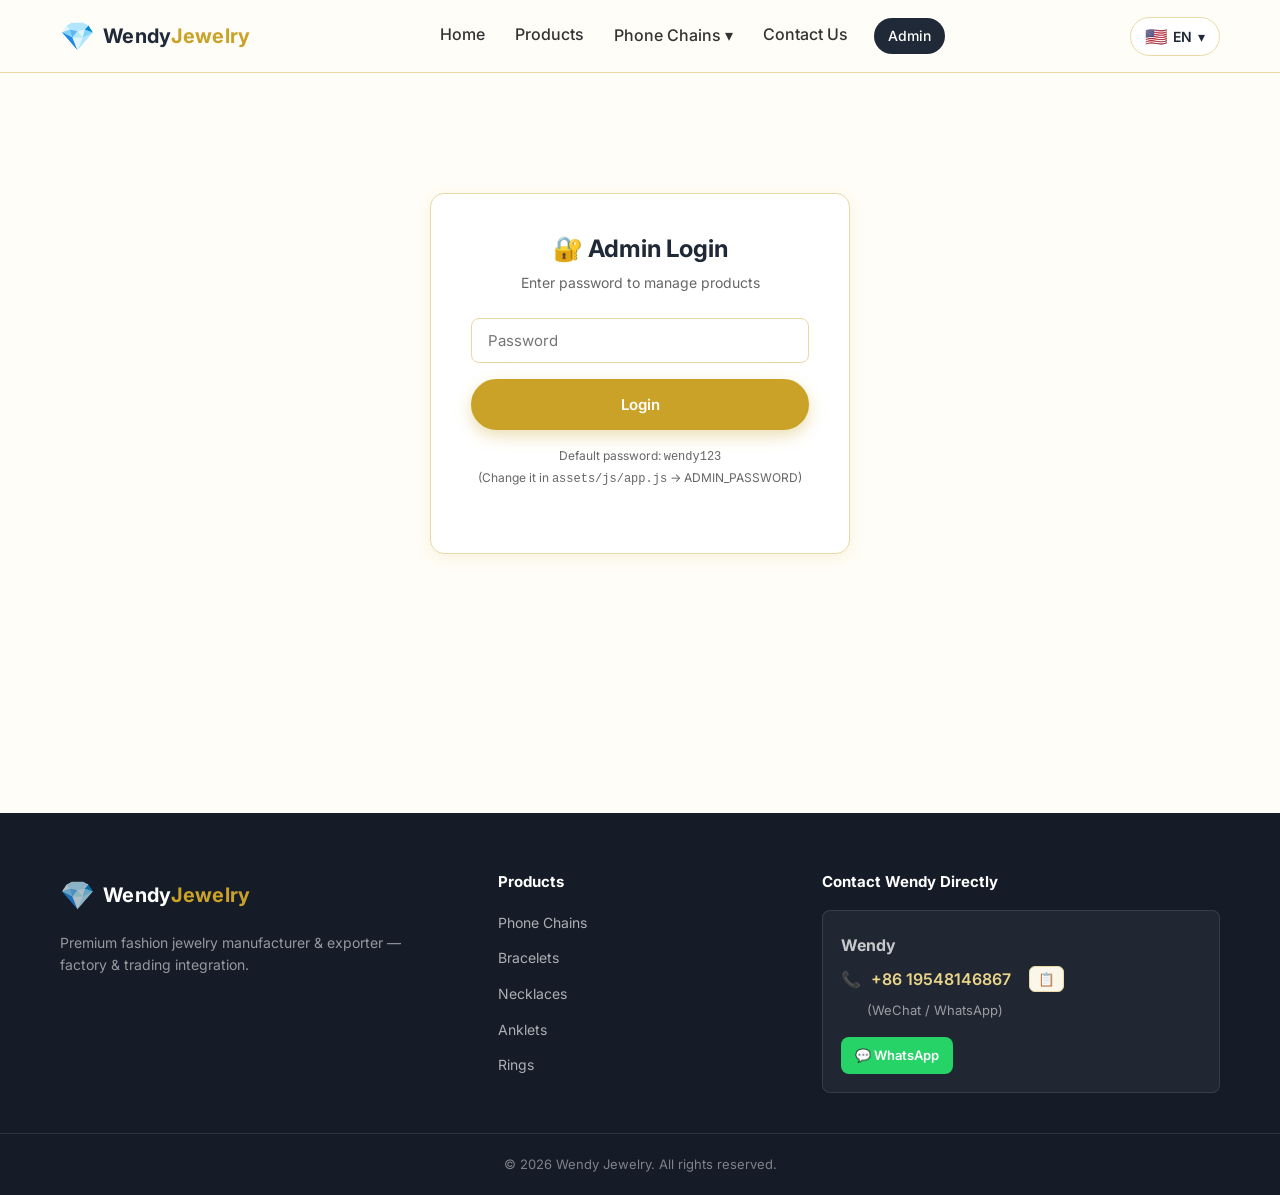
<file: pages/admin.html>
<!DOCTYPE html>
<html lang="en" dir="ltr">
<head>
<meta charset="UTF-8" />
<meta name="viewport" content="width=device-width, initial-scale=1.0" />
<title>Admin Panel — Wendy Jewelry</title>
<link rel="preconnect" href="https://fonts.googleapis.com" />
<link rel="preconnect" href="https://fonts.gstatic.com" crossorigin />
<link href="https://fonts.googleapis.com/css2?family=Inter:wght@400;500;600;700&display=swap" rel="stylesheet" />
<link rel="stylesheet" href="../assets/css/style.css" />
</head>
<body data-page="admin">

<div id="siteHeader"></div>

<section class="admin-wrap">
  <div class="container" id="adminRoot">
    <!-- Login form (shown when not authenticated) -->
    <div id="loginView" style="display:none;">
      <div class="admin-login">
        <h1>🔐 <span data-i18n="admin.loginTitle">Admin Login</span></h1>
        <p>Enter password to manage products</p>
        <div class="error-msg" id="loginError">${WJ.t('admin.wrongPwd')}</div>
        <form id="loginForm" autocomplete="off">
          <input type="password" id="pwdInput" data-i18n-placeholder="admin.password" placeholder="Password" required />
          <button type="submit" class="btn btn-primary" data-i18n="admin.loginBtn">Login</button>
        </form>
        <p style="margin-top:16px;font-size:12px;color:var(--text-soft);">
          Default password: <code>wendy123</code><br />
          (Change it in <code>assets/js/app.js</code> → ADMIN_PASSWORD)
        </p>
      </div>
    </div>

    <!-- Admin panel (shown after login) -->
    <div id="panelView" style="display:none;">
      <div class="admin-head">
        <h1>🔧 <span data-i18n="admin.title">Admin Panel</span> — Product Management</h1>
        <div>
          <button class="btn btn-outline" id="logoutBtn" data-i18n="admin.logout">Logout</button>
        </div>
      </div>

      <div class="admin-layout">
        <!-- LEFT: Product list -->
        <div class="admin-list-card">
          <h2>📦 <span data-i18n="admin.productList">Product List</span> <small id="productCount" style="color:var(--text-soft);font-weight:400;"></small></h2>
          <div style="overflow-x:auto;">
            <table class="product-list-table">
              <thead>
                <tr>
                  <th></th>
                  <th data-i18n="admin.productName">Product Name</th>
                  <th class="hide-mobile" data-i18n="products.material">Material</th>
                  <th class="hide-mobile" data-i18n="products.weight">Weight</th>
                  <th data-i18n="admin.status">Status</th>
                  <th data-i18n="admin.actions">Actions</th>
                </tr>
              </thead>
              <tbody id="productListBody"></tbody>
            </table>
          </div>
        </div>

        <!-- RIGHT: Add / Edit form -->
        <div class="admin-form-card">
          <h2 id="formTitle">➕ <span data-i18n="admin.addProduct">Add New Product</span></h2>
          <form id="productForm" autocomplete="off">
            <input type="hidden" id="f_id" />
            <div class="form-grid">
              <div class="form-field full">
                <label data-i18n="admin.productName">Product Name (EN) *</label>
                <input type="text" id="f_name" required />
              </div>
              <div class="form-field">
                <label data-i18n="admin.productNameAr">Product Name (AR)</label>
                <input type="text" id="f_nameAr" />
              </div>
              <div class="form-field">
                <label data-i18n="admin.productNameEs">Product Name (ES)</label>
                <input type="text" id="f_nameEs" />
              </div>

              <div class="form-field">
                <label data-i18n="admin.category">Category *</label>
                <select id="f_category" required>
                  <option value="phoneChain">Phone Chain (主营)</option>
                  <option value="bracelet">Bracelet</option>
                  <option value="necklace">Necklace</option>
                  <option value="anklet">Anklet</option>
                  <option value="ring">Ring</option>
                </select>
              </div>
              <div class="form-field">
                <label data-i18n="admin.price">Price (USD)</label>
                <input type="number" step="0.01" min="0" id="f_price" />
              </div>

              <div class="form-field">
                <label data-i18n="admin.weight">Weight (g) *</label>
                <input type="number" step="0.1" min="0" id="f_weight" required />
              </div>
              <div class="form-field">
                <label>&nbsp;</label>
                <label style="display:flex;align-items:center;gap:8px;font-weight:500;">
                  <input type="checkbox" id="f_active" checked />
                  <span data-i18n="admin.online">On Shelf (visible)</span>
                </label>
              </div>

              <div class="form-field full">
                <label data-i18n="admin.material">Material (EN) *</label>
                <input type="text" id="f_material" required />
              </div>
              <div class="form-field">
                <label data-i18n="admin.materialAr">Material (AR)</label>
                <input type="text" id="f_materialAr" />
              </div>
              <div class="form-field">
                <label data-i18n="admin.materialEs">Material (ES)</label>
                <input type="text" id="f_materialEs" />
              </div>

              <div class="form-field full">
                <label data-i18n="admin.mainImage">Main Image URL</label>
                <input type="text" id="f_image" placeholder="https://..." />
                <small style="color:var(--text-soft);">
                  Tip: upload to imgbb.com / your Shopify / AliExpress image CDN, then paste URL.
                </small>
              </div>

              <div class="form-field full">
                <label data-i18n="admin.description">Description (EN)</label>
                <textarea id="f_description"></textarea>
              </div>
              <div class="form-field">
                <label data-i18n="admin.descriptionAr">Description (AR)</label>
                <textarea id="f_descriptionAr"></textarea>
              </div>
              <div class="form-field">
                <label data-i18n="admin.descriptionEs">Description (ES)</label>
                <textarea id="f_descriptionEs"></textarea>
              </div>

              <div class="form-field full">
                <label data-i18n="admin.colors">Color Variants</label>
                <div class="colors-editor" id="colorsEditor"></div>
                <button type="button" class="add-color-btn" id="addColorBtn" data-i18n="admin.addColor">+ Add Color</button>
              </div>
            </div>

            <div class="form-actions">
              <button type="submit" class="btn btn-primary" data-i18n="admin.saveBtn">Save Product</button>
              <button type="button" class="btn btn-outline" id="resetBtn" data-i18n="admin.cancelBtn">Cancel / Reset</button>
            </div>
          </form>
        </div>
      </div>

      <div style="margin-top:24px;padding:18px;background:var(--bg-soft);border-radius:12px;border:1px solid var(--border);">
        <strong>💡 Tips:</strong>
        <ul style="margin:8px 0 0;padding-inline-start:20px;color:var(--text-soft);font-size:13px;">
          <li><b>上品</b> = create a new product, check "On Shelf" → appears on website automatically.</li>
          <li><b>下品</b> = click the <b>status tag</b> (Online/Offline) next to a product to toggle visibility. Or click "Edit" then uncheck "On Shelf".</li>
          <li>Edit a product by clicking the <b>Edit</b> button — form will fill automatically.</li>
          <li>All product data is stored locally in your browser's localStorage. To share between devices: use the same browser with sync, or contact a dev to connect a database.</li>
          <li>Data is preserved when you close &amp; re-open the site. Clearing browser data <b>will delete</b> products.</li>
        </ul>
      </div>
    </div>
  </div>
</section>

<div id="siteFooter"></div>

<script src="../assets/js/app.js"></script>
<script>
  window.__pageInit = function () {
    const WJ = window.WJ;
    const loginView = document.getElementById('loginView');
    const panelView = document.getElementById('panelView');
    let colorsState = []; // moved up to avoid TDZ reference in showPanel()

    /* ---------- Login / Logout ---------- */
    function showLogin() {
      loginView.style.display = 'block';
      panelView.style.display = 'none';
    }
    async function showPanel() {
      loginView.style.display = 'none';
      panelView.style.display = 'block';
      await renderProductList();
      renderColorsEditor([]);
    }

    document.getElementById('loginForm').addEventListener('submit', async (e) => {
      e.preventDefault();
      const pwd = document.getElementById('pwdInput').value;
      if (await WJ.adminLogin(pwd)) {
        sessionStorage.setItem('wj_admin', '1');
        await showPanel();
      } else {
        document.getElementById('loginError').classList.add('show');
      }
    });
    document.getElementById('logoutBtn').addEventListener('click', () => {
      WJ.adminLogout();
      showLogin();
      document.getElementById('pwdInput').value = '';
      document.getElementById('loginError').classList.remove('show');
    });

    if (WJ.adminLoggedIn()) showPanel(); else showLogin();

    /* ---------- Product List ---------- */
    async function renderProductList() {
      const list = await WJ.loadProducts();
      const tbody = document.getElementById('productListBody');
      document.getElementById('productCount').textContent = `(${list.length})`;
      if (!list.length) {
        tbody.innerHTML = `<tr><td colspan="6" class="empty-state">No products yet — create one on the right.</td></tr>`;
        return;
      }
      tbody.innerHTML = list.map(p => `
        <tr>
          <td><img src="${p.image}" class="plist-img" onerror="this.style.visibility='hidden'"/></td>
          <td>
            <div style="font-weight:600;">${p.name || '(unnamed)'}</div>
            <div style="font-size:12px;color:var(--text-soft);">${WJ.t('nav.'+p.category)}${p.price ? ' · $'+p.price : ''}</div>
          </td>
          <td class="hide-mobile" style="font-size:13px;">${(p.material||'').slice(0,30)}${(p.material||'').length>30?'…':''}</td>
          <td class="hide-mobile">${p.weight}g</td>
          <td>
            <span class="status-tag ${p.active ? 'online' : 'offline'}" data-toggle-id="${p.id}" style="cursor:pointer;" title="Click to toggle">
              ${p.active ? '✓ ' + WJ.t('admin.online') : '✕ ' + WJ.t('admin.offline')}
            </span>
          </td>
          <td>
            <button class="action-btn primary" data-edit-id="${p.id}" data-i18n="admin.edit">Edit</button>
            <button class="action-btn danger" data-delete-id="${p.id}" data-i18n="admin.deleteProduct">Delete</button>
          </td>
        </tr>
      `).join('');

      // Bind list actions
      tbody.querySelectorAll('[data-toggle-id]').forEach(el => {
        el.addEventListener('click', () => toggleActive(el.dataset.toggleId));
      });
      tbody.querySelectorAll('[data-edit-id]').forEach(el => {
        el.addEventListener('click', () => editProduct(el.dataset.editId));
      });
      tbody.querySelectorAll('[data-delete-id]').forEach(el => {
        el.addEventListener('click', () => deleteProduct(el.dataset.deleteId));
      });
    }

    async function toggleActive(id) {
      try {
        await WJ.adminApi({ action: 'toggle', id, password: WJ.getAdminPwd() });
        await renderProductList();
        WJ.toast(WJ.t('admin.saveSuccess'));
      } catch (e) {
        WJ.toast('Error: ' + e.message);
      }
    }

    async function deleteProduct(id) {
      if (!confirm(WJ.t('admin.confirmDelete'))) return;
      try {
        await WJ.adminApi({ action: 'delete', id, password: WJ.getAdminPwd() });
        await renderProductList();
        WJ.toast(WJ.t('admin.deleteSuccess'));
      } catch (e) {
        WJ.toast('Error: ' + e.message);
      }
    }

    /* ---------- Colors Editor ---------- */
    function renderColorsEditor(colors) {
      colorsState = colors ? colors.slice() : [];
      const ed = document.getElementById('colorsEditor');
      if (!colorsState.length) {
        ed.innerHTML = `<div style="font-size:13px;color:var(--text-soft);padding:10px;">No color variants yet. Click "Add Color" below.</div>`;
        return;
      }
      ed.innerHTML = colorsState.map((c, i) => `
        <div class="color-row" data-idx="${i}">
          <input type="text" placeholder="Color name (EN) e.g. Rose Gold" value="${c.name||''}" class="color-name-input" />
          <input type="text" placeholder="Image URL https://..." value="${c.image||''}" class="color-image-input" />
          <button type="button" class="action-btn danger" data-remove-color="${i}" data-i18n="admin.removeColor">✕</button>
        </div>
      `).join('');
      ed.querySelectorAll('.color-name-input').forEach((inp, i) => {
        inp.addEventListener('input', () => { colorsState[i].name = inp.value; });
      });
      ed.querySelectorAll('.color-image-input').forEach((inp, i) => {
        inp.addEventListener('input', () => { colorsState[i].image = inp.value; });
      });
      ed.querySelectorAll('[data-remove-color]').forEach(btn => {
        btn.addEventListener('click', () => {
          colorsState.splice(parseInt(btn.dataset.removeColor,10), 1);
          renderColorsEditor(colorsState);
        });
      });
    }

    document.getElementById('addColorBtn').addEventListener('click', () => {
      colorsState.push({ name: '', image: '' });
      renderColorsEditor(colorsState);
    });

    /* ---------- Form submit / edit / reset ---------- */
    function readForm() {
      const g = (id) => document.getElementById(id).value;
      const gi = (id) => {
        const v = document.getElementById(id).value;
        return v === '' ? null : parseFloat(v);
      };
      return {
        id: g('f_id') || null,
        name: g('f_name').trim(),
        nameAr: g('f_nameAr').trim(),
        nameEs: g('f_nameEs').trim(),
        category: g('f_category'),
        price: gi('f_price'),
        weight: parseFloat(g('f_weight')) || 0,
        material: g('f_material').trim(),
        materialAr: g('f_materialAr').trim(),
        materialEs: g('f_materialEs').trim(),
        description: g('f_description').trim(),
        descriptionAr: g('f_descriptionAr').trim(),
        descriptionEs: g('f_descriptionEs').trim(),
        image: g('f_image').trim(),
        active: document.getElementById('f_active').checked,
        colors: colorsState.filter(c => c.name || c.image).map(c => ({
          name: c.name.trim(), image: c.image.trim()
        }))
      };
    }

    function fillForm(p) {
      const s = (id, v) => { document.getElementById(id).value = v == null ? '' : v; };
      s('f_id', p.id || '');
      s('f_name', p.name || '');
      s('f_nameAr', p.nameAr || '');
      s('f_nameEs', p.nameEs || '');
      s('f_category', p.category || 'phoneChain');
      s('f_price', p.price == null ? '' : p.price);
      s('f_weight', p.weight || '');
      s('f_material', p.material || '');
      s('f_materialAr', p.materialAr || '');
      s('f_materialEs', p.materialEs || '');
      s('f_image', p.image || '');
      s('f_description', p.description || '');
      s('f_descriptionAr', p.descriptionAr || '');
      s('f_descriptionEs', p.descriptionEs || '');
      document.getElementById('f_active').checked = p.active !== false;
      renderColorsEditor(p.colors && Array.isArray(p.colors) ? p.colors.slice() : []);
      document.getElementById('formTitle').innerHTML =
        (p.id ? '✏️ ' + WJ.t('admin.editProduct') : '➕ ' + WJ.t('admin.addProduct'));
    }

    function resetForm() {
      fillForm({});
      document.getElementById('productForm').scrollIntoView({ behavior: 'smooth', block: 'start' });
    }

    async function editProduct(id) {
      const p = await WJ.getProductById(id);
      if (!p) return;
      fillForm(p);
      document.querySelector('.admin-form-card').scrollIntoView({ behavior: 'smooth', block: 'start' });
    }

    document.getElementById('resetBtn').addEventListener('click', resetForm);

    document.getElementById('productForm').addEventListener('submit', async (e) => {
      e.preventDefault();
      const data = readForm();
      if (!data.name || !data.material || !data.weight) {
        alert('Please fill in: Name EN, Material EN, Weight');
        return;
      }
      if (!data.image) {
        if (!confirm('Main image URL is empty — save anyway? (product will show a placeholder)')) return;
      }
      try {
        const pwd = WJ.getAdminPwd();
        if (data.id) {
          await WJ.adminApi({ action: 'update', product: data, password: pwd });
        } else {
          await WJ.adminApi({ action: 'add', product: data, password: pwd });
        }
        resetForm();
        await renderProductList();
        WJ.toast(WJ.t('admin.saveSuccess'));
      } catch (e) {
        WJ.toast('Error: ' + e.message);
      }
    });

    // Re-render on lang change
    window.__onLangChange = function () {
      WJ.applyTranslations();
      renderProductList();
    };
  };
</script>
</body>
</html>
</file>
<file: assets/css/style.css>
/* ===========================================================
   Wendy Jewelry — Global Stylesheet
   Responsive + RTL (Arabic) support
   =========================================================== */
:root {
  --primary: #c9a227;        /* gold */
  --primary-dark: #a5841f;
  --primary-light: #e9d48a;
  --accent: #1f2937;         /* dark */
  --text: #222;
  --text-soft: #666;
  --bg: #fffdf7;
  --bg-soft: #faf6ea;
  --border: #ead9a5;
  --shadow: 0 4px 16px rgba(201, 162, 39, 0.12);
  --shadow-lg: 0 12px 40px rgba(31, 41, 55, 0.12);
  --radius: 14px;
  --radius-sm: 8px;
  --whatsapp: #25D366;
  --container: 1200px;
  --transition: 0.25s ease;
  font-synthesis: none;
}

* { box-sizing: border-box; }
html, body { margin: 0; padding: 0; }
body {
  font-family: 'Inter', -apple-system, BlinkMacSystemFont, 'Segoe UI', Roboto,
    'Helvetica Neue', Arial, sans-serif;
  color: var(--text);
  background: var(--bg);
  line-height: 1.6;
  -webkit-font-smoothing: antialiased;
}
img { max-width: 100%; display: block; }
a { color: inherit; text-decoration: none; }
button { font-family: inherit; cursor: pointer; }
h1, h2, h3, h4 { margin: 0 0 0.5em; line-height: 1.25; color: var(--accent); }

.container {
  max-width: var(--container);
  margin: 0 auto;
  padding: 0 20px;
}

/* ---------- Header ---------- */
.site-header {
  position: sticky; top: 0; z-index: 50;
  background: rgba(255, 253, 247, 0.92);
  backdrop-filter: blur(8px);
  border-bottom: 1px solid var(--border);
}
.header-inner {
  display: flex; align-items: center; justify-content: space-between;
  height: 72px; gap: 20px;
}
.brand { display: flex; align-items: center; gap: 8px; font-weight: 700; }
.brand-logo { font-size: 28px; }
.brand-name { font-size: 20px; letter-spacing: 0.3px; color: var(--accent); }
.brand-accent { color: var(--primary); }

.main-nav {
  display: flex; align-items: center; gap: 22px; flex: 1; justify-content: center;
  flex-wrap: wrap;
}
.main-nav > a, .main-nav > .nav-dropdown > .dd-trigger {
  padding: 8px 4px;
  font-weight: 500;
  color: #333;
  border-bottom: 2px solid transparent;
  transition: color var(--transition), border-color var(--transition);
  cursor: pointer;
}
.main-nav > a:hover, .main-nav > .nav-dropdown > .dd-trigger:hover { color: var(--primary-dark); }
.main-nav > a.active { color: var(--primary-dark); border-color: var(--primary); }
.main-nav .admin-link {
  background: var(--accent);
  color: #fff !important;
  padding: 7px 14px !important;
  border-radius: 999px;
  border: none !important;
  font-size: 14px;
}
.main-nav .admin-link:hover { background: var(--primary-dark); }

.nav-dropdown { position: relative; }
.dd-menu {
  display: none; position: absolute; top: 100%; right: 0;
  min-width: 200px; background: #fff;
  border: 1px solid var(--border); border-radius: var(--radius-sm);
  box-shadow: var(--shadow-lg); padding: 8px; z-index: 30;
}
html[dir="ltr"] .dd-menu { left: 0; right: auto; }
.dd-menu a {
  display: block; padding: 10px 12px; border-radius: 6px; font-weight: 500;
}
.dd-menu a:hover { background: var(--bg-soft); color: var(--primary-dark); }
.nav-dropdown:hover .dd-menu { display: block; }

.header-actions { display: flex; align-items: center; gap: 10px; }

/* Language switcher */
.lang-switcher { position: relative; }
.lang-btn {
  display: flex; align-items: center; gap: 6px;
  background: #fff; border: 1px solid var(--border);
  border-radius: 999px; padding: 8px 14px;
  font-size: 14px; font-weight: 600; color: var(--accent);
  transition: all var(--transition);
}
.lang-btn:hover { border-color: var(--primary); background: var(--bg-soft); }
.lang-flag { font-size: 18px; }
.lang-menu {
  display: none; position: absolute; top: 110%; right: 0;
  background: #fff; border: 1px solid var(--border); border-radius: var(--radius-sm);
  box-shadow: var(--shadow-lg); overflow: hidden; z-index: 40; min-width: 180px;
}
.lang-menu.show { display: block; }
.lang-menu button {
  width: 100%; display: flex; align-items: center; gap: 10px;
  padding: 12px 16px; background: #fff; border: none;
  text-align: left; font-size: 14px;
}
html[dir="rtl"] .lang-menu button { text-align: right; }
.lang-menu button:hover { background: var(--bg-soft); }
.lang-menu button.active { background: var(--primary-light); color: var(--primary-dark); font-weight: 600; }

.nav-toggle {
  display: none; background: none; border: none; font-size: 24px; color: var(--accent);
  padding: 4px 10px;
}

/* ---------- Buttons ---------- */
.btn {
  display: inline-flex; align-items: center; justify-content: center; gap: 8px;
  padding: 14px 28px; border-radius: 999px;
  font-weight: 600; font-size: 15px;
  border: 2px solid transparent;
  transition: all var(--transition);
  white-space: nowrap;
}
.btn-primary {
  background: var(--primary); color: #fff; border-color: var(--primary);
  box-shadow: 0 6px 16px rgba(201, 162, 39, 0.35);
}
.btn-primary:hover { background: var(--primary-dark); border-color: var(--primary-dark); transform: translateY(-1px); }
.btn-outline {
  background: transparent; color: var(--accent); border-color: var(--border);
  padding: 10px 18px; border-radius: 10px; font-size: 14px;
}
.btn-outline:hover { border-color: var(--primary); color: var(--primary-dark); background: var(--bg-soft); }
.btn-dark {
  background: var(--accent); color: #fff;
}
.btn-dark:hover { background: #111; transform: translateY(-1px); }
.btn-small {
  display: inline-flex; align-items: center; gap: 6px;
  padding: 8px 14px; border-radius: 8px; font-size: 13px; font-weight: 600;
  transition: all var(--transition);
}
.btn-small.wa { background: var(--whatsapp); color: #fff; }
.btn-small.wa:hover { background: #1eb858; }

.copy-btn {
  background: var(--bg-soft); border: 1px solid var(--border); border-radius: 6px;
  padding: 4px 8px; margin-inline-start: 8px;
}
.copy-btn:hover { background: var(--primary-light); }

/* ---------- Hero ---------- */
.hero {
  background:
    radial-gradient(circle at 20% 20%, rgba(201,162,39,0.12), transparent 40%),
    radial-gradient(circle at 80% 60%, rgba(201,162,39,0.08), transparent 45%),
    linear-gradient(180deg, #fff9e8 0%, #fffdf7 100%);
  padding: 90px 0 80px;
  border-bottom: 1px solid var(--border);
}
.hero-grid {
  display: grid; grid-template-columns: 1.1fr 0.9fr; gap: 50px; align-items: center;
}
.hero-tag {
  display: inline-flex; align-items: center; gap: 8px;
  padding: 8px 16px; border-radius: 999px;
  background: rgba(201,162,39,0.12); color: var(--primary-dark);
  font-weight: 600; font-size: 14px; margin-bottom: 20px;
}
.hero h1 {
  font-size: clamp(32px, 4.5vw, 54px);
  background: linear-gradient(120deg, var(--accent), var(--primary-dark));
  -webkit-background-clip: text; background-clip: text; color: transparent;
  margin-bottom: 18px;
}
.hero p.lead { font-size: 18px; color: var(--text-soft); margin-bottom: 32px; max-width: 520px; }
.hero-cta { display: flex; gap: 14px; flex-wrap: wrap; margin-bottom: 30px; }
.hero-contact-inline {
  display: flex; align-items: center; gap: 14px; flex-wrap: wrap;
  padding: 14px 20px; background: #fff; border: 1px solid var(--border);
  border-radius: var(--radius); box-shadow: var(--shadow);
  max-width: 480px;
}
.hero-contact-inline .avatar {
  width: 46px; height: 46px; border-radius: 50%;
  background: linear-gradient(135deg, var(--primary), var(--primary-dark));
  display: flex; align-items: center; justify-content: center;
  color: #fff; font-weight: 700; font-size: 20px;
}
.hero-contact-inline .person-name { font-weight: 700; }
.hero-contact-inline .person-phone { font-size: 14px; color: var(--text-soft); }

.hero-img {
  position: relative; aspect-ratio: 1 / 1;
  border-radius: 24px; overflow: hidden; box-shadow: var(--shadow-lg);
}
.hero-img::after {
  content: ''; position: absolute; inset: 0;
  background: linear-gradient(135deg, rgba(201,162,39,0.1), transparent 60%);
  pointer-events: none;
}
.hero-img img { width: 100%; height: 100%; object-fit: cover; }
.hero-badge {
  position: absolute; bottom: 20px; right: 20px;
  background: #fff; border-radius: var(--radius-sm);
  padding: 14px 18px; box-shadow: var(--shadow); max-width: 220px;
}
html[dir="ltr"] .hero-badge { right: 20px; }
html[dir="rtl"] .hero-badge { right: auto; left: 20px; }
.hero-badge h4 { margin: 0; font-size: 15px; color: var(--primary-dark); }
.hero-badge p { margin: 4px 0 0; font-size: 13px; color: var(--text-soft); }

/* ---------- Sections ---------- */
.section { padding: 72px 0; }
.section-alt { background: var(--bg-soft); }
.section-head { text-align: center; margin-bottom: 44px; }
.section-head .eyebrow {
  display: inline-block; color: var(--primary-dark);
  text-transform: uppercase; letter-spacing: 2px; font-size: 13px; font-weight: 700;
  margin-bottom: 10px;
}
.section-head h2 { font-size: clamp(26px, 3vw, 36px); }
.section-head p { color: var(--text-soft); max-width: 640px; margin: 10px auto 0; }

/* Categories grid */
.categories-grid {
  display: grid; grid-template-columns: repeat(5, 1fr); gap: 20px;
}
.cat-card {
  background: #fff; border: 1px solid var(--border);
  border-radius: var(--radius); padding: 28px 20px; text-align: center;
  transition: all var(--transition);
}
.cat-card:hover { transform: translateY(-4px); border-color: var(--primary); box-shadow: var(--shadow); }
.cat-icon { font-size: 48px; margin-bottom: 12px; }
.cat-card h3 { font-size: 17px; margin-bottom: 6px; }
.cat-card p { font-size: 13px; color: var(--text-soft); margin: 0; }

/* Advantages */
.advantages-grid {
  display: grid; grid-template-columns: repeat(2, 1fr); gap: 24px;
}
.adv-card {
  background: #fff; border-radius: var(--radius); padding: 30px;
  border: 1px solid var(--border);
  display: flex; gap: 20px; align-items: flex-start;
  transition: all var(--transition);
}
.adv-card:hover { box-shadow: var(--shadow-lg); transform: translateY(-3px); border-color: var(--primary); }
.adv-icon {
  width: 54px; height: 54px; flex-shrink: 0;
  background: linear-gradient(135deg, var(--primary-light), var(--primary));
  border-radius: 14px; display: flex; align-items: center; justify-content: center;
  font-size: 26px; color: #fff;
}
.adv-card h3 { font-size: 18px; margin-bottom: 6px; }
.adv-card p { margin: 0; color: var(--text-soft); font-size: 15px; }

/* Container optimization highlight */
.ship-optim {
  margin-top: 40px;
  background: linear-gradient(135deg, #fff7d9 0%, #ffe9a6 100%);
  border: 1px solid var(--primary);
  border-radius: var(--radius);
  padding: 28px 32px;
  display: grid; grid-template-columns: 1.5fr 1fr; gap: 24px; align-items: center;
}
.ship-optim h3 {
  color: var(--primary-dark); margin-bottom: 8px;
  font-size: 20px;
}
.ship-optim ul { margin: 8px 0 0; padding-inline-start: 20px; }
.ship-optim li { padding: 3px 0; color: var(--text); font-size: 14px; }
.ship-visual {
  background: #fff; border-radius: var(--radius-sm); padding: 20px;
  border: 2px dashed var(--primary-dark);
}
.ship-visual .container-box {
  height: 110px; border: 2px solid var(--primary-dark);
  border-radius: 6px; position: relative; overflow: hidden;
  background: linear-gradient(180deg, var(--primary-light) 0%, var(--primary-light) 40%, #fff 40%);
}
.ship-visual .container-box::before {
  content: ''; position: absolute; inset: 0;
  background: repeating-linear-gradient(90deg, transparent, transparent 15px, rgba(165,132,31,0.1) 15px, rgba(165,132,31,0.1) 30px);
}
.ship-visual .legend {
  display: flex; gap: 14px; margin-top: 12px; font-size: 12px;
  justify-content: center;
}
.ship-visual .legend span { display: inline-flex; align-items: center; gap: 6px; }
.ship-visual .swatch {
  display: inline-block; width: 14px; height: 14px; border-radius: 3px;
}

/* Products grid (home featured) */
.products-grid {
  display: grid; grid-template-columns: repeat(4, 1fr); gap: 24px;
}
.product-card {
  background: #fff; border-radius: var(--radius); overflow: hidden;
  border: 1px solid var(--border);
  transition: all var(--transition);
  display: flex; flex-direction: column;
}
.product-card:hover { transform: translateY(-4px); box-shadow: var(--shadow-lg); border-color: var(--primary); }
.pc-img {
  display: block; position: relative; aspect-ratio: 4 / 3; overflow: hidden;
  background: var(--bg-soft);
}
.pc-img img {
  width: 100%; height: 100%; object-fit: cover;
  transition: transform 0.4s ease;
}
.product-card:hover .pc-img img { transform: scale(1.05); }
.pc-cat {
  position: absolute; top: 12px; left: 12px;
  background: rgba(255,255,255,0.94);
  color: var(--primary-dark); padding: 4px 12px; border-radius: 999px;
  font-size: 12px; font-weight: 600;
}
html[dir="rtl"] .pc-cat { left: auto; right: 12px; }
.pc-body { padding: 18px; display: flex; flex-direction: column; gap: 12px; flex: 1; }
.pc-title { font-size: 16px; color: var(--accent); margin: 0; min-height: 44px; }
.pc-meta {
  display: flex; flex-direction: column; gap: 4px;
  font-size: 13px; color: var(--text-soft);
}
.pc-colors { display: flex; flex-wrap: wrap; gap: 6px; align-items: center; }
.color-dot {
  width: 26px; height: 26px; border-radius: 50%;
  background-size: cover; background-position: center;
  border: 2px solid #fff; box-shadow: 0 0 0 1px var(--border);
  cursor: pointer;
}
.color-dot-more {
  font-size: 12px; font-weight: 600; color: var(--text-soft);
  padding: 0 4px;
}
.pc-actions {
  display: flex; gap: 8px; margin-top: auto;
  padding-top: 12px; border-top: 1px dashed var(--border);
}
.pc-actions .btn-outline { flex: 1; }

.section-cta { text-align: center; margin-top: 40px; }

/* ---------- Contact section ---------- */
.contact-section {
  background: linear-gradient(135deg, #1f2937 0%, #2d3d57 100%);
  color: #fff; padding: 80px 0; border-radius: 0;
}
.contact-section .section-head h2, .contact-section .section-head p { color: #fff; }
.contact-section .section-head h2 { color: var(--primary-light); }
.contact-section .section-head p { color: rgba(255,255,255,0.7); }
.contact-grid {
  display: grid; grid-template-columns: 1fr 1fr; gap: 40px; align-items: center;
  margin-top: 20px;
}
.contact-big {
  background: rgba(255,255,255,0.06);
  border: 1px solid rgba(255,255,255,0.12);
  border-radius: var(--radius); padding: 36px;
  backdrop-filter: blur(4px);
}
.contact-big .c-person {
  display: flex; align-items: center; gap: 18px; margin-bottom: 24px;
  padding-bottom: 20px; border-bottom: 1px solid rgba(255,255,255,0.12);
}
.c-avatar {
  width: 72px; height: 72px; border-radius: 50%;
  background: linear-gradient(135deg, var(--primary), var(--primary-dark));
  display: flex; align-items: center; justify-content: center;
  font-size: 28px; font-weight: 700; color: #fff;
}
.c-person h3 { font-size: 24px; color: #fff; margin-bottom: 2px; }
.c-person .role { color: var(--primary-light); font-size: 14px; }
.c-phone-row {
  display: flex; align-items: center; gap: 12px;
  background: #fff; color: var(--accent);
  padding: 16px 20px; border-radius: var(--radius-sm); margin-bottom: 16px;
  font-size: 20px; font-weight: 700; flex-wrap: wrap;
}
.c-phone-row a { color: var(--accent); }
.c-note { color: rgba(255,255,255,0.7); font-size: 14px; margin-bottom: 24px; }
.c-buttons { display: flex; flex-direction: column; gap: 12px; }
.c-buttons .btn-primary { justify-content: center; background: var(--whatsapp); border-color: var(--whatsapp); }
.c-buttons .btn-primary:hover { background: #1eb858; border-color: #1eb858; }
.c-buttons .btn-outline {
  justify-content: center; color: #fff; border-color: rgba(255,255,255,0.4);
}
.c-buttons .btn-outline:hover { background: rgba(255,255,255,0.1); color: #fff; }

.contact-features {
  display: grid; grid-template-columns: 1fr 1fr; gap: 20px;
}
.cfeat {
  background: rgba(255,255,255,0.06);
  border: 1px solid rgba(255,255,255,0.12);
  border-radius: var(--radius-sm); padding: 22px;
}
.cfeat h4 { color: var(--primary-light); font-size: 15px; margin-bottom: 6px; }
.cfeat p { color: rgba(255,255,255,0.75); font-size: 14px; margin: 0; }

/* ---------- Footer ---------- */
.site-footer {
  background: #151c27;
  color: rgba(255,255,255,0.75);
  padding-top: 60px;
}
.footer-grid {
  display: grid; grid-template-columns: 1.4fr 1fr 1.4fr; gap: 40px;
  padding-bottom: 40px;
}
.footer-brand .brand-name { color: #fff; }
.footer-brand { margin-bottom: 14px; }
.footer-desc { color: rgba(255,255,255,0.55); margin: 0; font-size: 14px; max-width: 360px; }
.footer-grid h4 { color: #fff; font-size: 15px; margin-bottom: 18px; }
.footer-links { list-style: none; padding: 0; margin: 0; display: flex; flex-direction: column; gap: 10px; }
.footer-links a { color: rgba(255,255,255,0.65); font-size: 14px; }
.footer-links a:hover { color: var(--primary-light); }
.contact-card {
  background: rgba(255,255,255,0.05); border: 1px solid rgba(255,255,255,0.1);
  border-radius: var(--radius-sm); padding: 18px;
}
.contact-row { display: flex; align-items: center; gap: 10px; padding: 4px 0; flex-wrap: wrap; }
.contact-row a { color: var(--primary-light); font-weight: 600; }
.contact-row.light { color: rgba(255,255,255,0.55); font-size: 13px; padding-inline-start: 26px; }
html[dir="rtl"] .contact-row.light { padding-inline-start: 0; padding-inline-end: 26px; }
.contact-btns { margin-top: 12px; }
.footer-bottom {
  border-top: 1px solid rgba(255,255,255,0.1);
  padding: 20px 0; text-align: center; font-size: 13px;
  color: rgba(255,255,255,0.45);
}

/* ---------- Products page ---------- */
.page-header {
  background: linear-gradient(135deg, #fff9e8 0%, var(--bg-soft) 100%);
  border-bottom: 1px solid var(--border);
  padding: 60px 0 50px;
}
.page-header h1 { font-size: clamp(28px, 4vw, 40px); }
.page-header p { color: var(--text-soft); margin: 8px 0 0; }
.products-toolbar {
  display: flex; align-items: center; gap: 16px; flex-wrap: wrap;
  padding: 24px 0; margin-bottom: 24px;
  border-bottom: 1px solid var(--border);
}
.search-box {
  flex: 1; min-width: 220px;
  position: relative;
}
.search-box input {
  width: 100%; padding: 12px 16px 12px 44px;
  border: 1px solid var(--border); border-radius: var(--radius-sm);
  background: #fff; font-size: 14px; font-family: inherit;
}
html[dir="rtl"] .search-box input { padding: 12px 44px 12px 16px; }
.search-box::before {
  content: '🔍'; position: absolute; top: 50%; transform: translateY(-50%);
  left: 14px;
}
html[dir="rtl"] .search-box::before { left: auto; right: 14px; }
.category-filter {
  display: flex; gap: 8px; flex-wrap: wrap;
}
.chip {
  padding: 8px 16px; border-radius: 999px; border: 1px solid var(--border);
  background: #fff; font-size: 14px; font-weight: 500;
  transition: all var(--transition); cursor: pointer;
  white-space: nowrap;
}
.chip:hover { border-color: var(--primary); }
.chip.active { background: var(--primary); color: #fff; border-color: var(--primary); }

/* ---------- Product detail page ---------- */
.product-detail { padding: 50px 0 80px; }
.back-link {
  display: inline-flex; align-items: center; gap: 6px;
  color: var(--text-soft); font-weight: 500; margin-bottom: 24px;
  transition: color var(--transition);
}
.back-link:hover { color: var(--primary-dark); }
.detail-grid {
  display: grid; grid-template-columns: 1.1fr 0.9fr; gap: 50px; align-items: start;
}
.detail-gallery {
  position: sticky; top: 90px;
}
.main-image {
  aspect-ratio: 4 / 3; border-radius: var(--radius); overflow: hidden;
  background: var(--bg-soft); border: 1px solid var(--border);
  box-shadow: var(--shadow);
}
.main-image img { width: 100%; height: 100%; object-fit: cover; }
.gallery-thumbs {
  display: flex; gap: 10px; margin-top: 16px; overflow-x: auto; padding-bottom: 4px;
}
.thumb {
  width: 76px; height: 76px; flex-shrink: 0;
  border-radius: 10px; overflow: hidden; cursor: pointer;
  border: 2px solid transparent; background: var(--bg-soft);
}
.thumb.active { border-color: var(--primary); }
.thumb img { width: 100%; height: 100%; object-fit: cover; }

.detail-info h1 { font-size: clamp(24px, 3vw, 32px); }
.detail-info .breadcrumb-cat {
  display: inline-block; color: var(--primary-dark); font-weight: 600;
  font-size: 13px; text-transform: uppercase; letter-spacing: 1px;
  margin-bottom: 10px;
}
.spec-table {
  margin: 24px 0; width: 100%;
  border-collapse: collapse;
}
.spec-table td {
  padding: 12px 14px; border-bottom: 1px solid var(--border); font-size: 15px;
}
.spec-table td:first-child {
  width: 130px; font-weight: 600; color: var(--text-soft);
}
.color-swatches-row {
  display: flex; flex-wrap: wrap; gap: 16px; margin-top: 12px;
}
.color-swatch {
  display: flex; flex-direction: column; align-items: center; gap: 6px;
  cursor: pointer;
}
.color-swatch .swatch-img {
  width: 70px; height: 70px; border-radius: 50%;
  border: 3px solid transparent; overflow: hidden;
  box-shadow: 0 2px 8px rgba(0,0,0,0.08);
  transition: all var(--transition);
}
.color-swatch.active .swatch-img { border-color: var(--primary); transform: scale(1.05); }
.color-swatch .swatch-img img { width: 100%; height: 100%; object-fit: cover; }
.color-swatch .swatch-name { font-size: 13px; font-weight: 600; }

.detail-desc {
  background: var(--bg-soft); padding: 20px;
  border-radius: var(--radius-sm); border: 1px solid var(--border);
  margin: 24px 0;
}
.detail-desc h3 { font-size: 16px; }
.detail-desc p { margin: 8px 0 0; color: var(--text-soft); }

.detail-actions {
  display: flex; flex-wrap: wrap; gap: 12px;
}

/* ---------- Admin ---------- */
.admin-wrap {
  min-height: calc(100vh - 160px);
  padding: 40px 0 60px;
}
.admin-login {
  max-width: 420px; margin: 80px auto;
  background: #fff; border: 1px solid var(--border); border-radius: var(--radius);
  padding: 40px; box-shadow: var(--shadow); text-align: center;
}
.admin-login h1 { font-size: 24px; margin-bottom: 8px; }
.admin-login p { color: var(--text-soft); margin: 0 0 24px; font-size: 14px; }
.admin-login input {
  width: 100%; padding: 12px 16px;
  border: 1px solid var(--border); border-radius: var(--radius-sm);
  margin-bottom: 16px; font-size: 15px; font-family: inherit;
}
.admin-login .btn-primary { width: 100%; }
.admin-login .error-msg {
  color: #c0392b; background: #fdecea; padding: 10px;
  border-radius: 8px; margin-bottom: 14px; font-size: 13px; display: none;
}
.admin-login .error-msg.show { display: block; }

.admin-layout {
  display: grid; grid-template-columns: 1fr 360px; gap: 30px;
  align-items: flex-start;
}
.admin-head {
  display: flex; align-items: center; justify-content: space-between;
  margin-bottom: 24px; flex-wrap: wrap; gap: 14px;
}
.admin-head h1 { font-size: 26px; }

.admin-list-card, .admin-form-card {
  background: #fff; border: 1px solid var(--border); border-radius: var(--radius);
  padding: 20px; box-shadow: var(--shadow);
}
.admin-list-card h2, .admin-form-card h2 {
  font-size: 18px; margin-bottom: 16px;
  padding-bottom: 12px; border-bottom: 1px solid var(--border);
}
.product-list-table {
  width: 100%; border-collapse: collapse; font-size: 14px;
}
.product-list-table th {
  text-align: start; padding: 12px 10px;
  border-bottom: 2px solid var(--border);
  background: var(--bg-soft); font-weight: 600; color: var(--text-soft);
}
html[dir="rtl"] .product-list-table th { text-align: right; }
.product-list-table td {
  padding: 12px 10px; border-bottom: 1px solid var(--border);
  vertical-align: middle;
}
.plist-img {
  width: 50px; height: 50px; border-radius: 8px; object-fit: cover;
  border: 1px solid var(--border);
}
.status-tag {
  display: inline-block; padding: 4px 10px; border-radius: 999px;
  font-size: 12px; font-weight: 600;
}
.status-tag.online { background: #d4f5e0; color: #1a7f3e; }
.status-tag.offline { background: #fde3e3; color: #a61f1f; }
.action-btn {
  padding: 6px 10px; font-size: 12px; border-radius: 6px;
  border: 1px solid var(--border); background: #fff; margin-inline-end: 4px;
  transition: all var(--transition);
}
.action-btn:hover { border-color: var(--primary); color: var(--primary-dark); }
.action-btn.danger:hover { border-color: #a61f1f; color: #a61f1f; background: #fde3e3; }
.action-btn.primary { background: var(--primary); color: #fff; border-color: var(--primary); }
.action-btn.primary:hover { background: var(--primary-dark); color: #fff; }

/* Admin form */
.form-grid {
  display: grid; grid-template-columns: 1fr 1fr; gap: 14px;
}
.form-field { display: flex; flex-direction: column; gap: 6px; }
.form-field.full { grid-column: 1 / -1; }
.form-field label { font-size: 13px; font-weight: 600; color: var(--text-soft); }
.form-field input, .form-field select, .form-field textarea {
  padding: 10px 12px; border: 1px solid var(--border); border-radius: 8px;
  font-size: 14px; font-family: inherit; background: #fff;
}
.form-field textarea { resize: vertical; min-height: 80px; }
.form-field input:focus, .form-field select:focus, .form-field textarea:focus {
  outline: none; border-color: var(--primary); box-shadow: 0 0 0 3px rgba(201,162,39,0.15);
}

.colors-editor { display: flex; flex-direction: column; gap: 10px; }
.color-row {
  display: grid; grid-template-columns: 1fr 1fr auto; gap: 10px;
  align-items: center;
  padding: 10px; background: var(--bg-soft); border-radius: 8px;
}
.color-row input { padding: 8px 10px; }
.add-color-btn {
  margin-top: 8px; padding: 10px;
  border: 1px dashed var(--primary); border-radius: 8px;
  background: rgba(201,162,39,0.06); color: var(--primary-dark);
  font-weight: 600;
}
.add-color-btn:hover { background: rgba(201,162,39,0.12); }

.form-actions {
  display: flex; gap: 10px; margin-top: 18px;
  padding-top: 16px; border-top: 1px solid var(--border);
}
.form-actions .btn-primary { flex: 1; justify-content: center; }
.form-actions .btn-outline { justify-content: center; }

.empty-state {
  text-align: center; padding: 40px; color: var(--text-soft);
  font-size: 14px;
}

/* ---------- Toast ---------- */
#wj-toast {
  position: fixed; bottom: 30px; left: 50%; transform: translateX(-50%) translateY(20px);
  background: var(--accent); color: #fff; padding: 12px 24px;
  border-radius: 999px; font-size: 14px; font-weight: 500;
  z-index: 999; opacity: 0; pointer-events: none;
  transition: all 0.3s ease; box-shadow: var(--shadow-lg);
}
#wj-toast.show { opacity: 1; transform: translateX(-50%) translateY(0); }

/* ---------- RTL tweaks ---------- */
html[dir="rtl"] .hero-contact-inline,
html[dir="rtl"] .contact-card,
html[dir="rtl"] .c-buttons,
html[dir="rtl"] .products-toolbar,
html[dir="rtl"] .form-field,
html[dir="rtl"] .detail-actions,
html[dir="rtl"] .hero-cta { direction: rtl; }
html[dir="rtl"] .c-phone-row,
html[dir="rtl"] .adv-card,
html[dir="rtl"] .c-person,
html[dir="rtl"] .hero-contact-inline,
html[dir="rtl"] .contact-row { flex-direction: row-reverse; }
html[dir="rtl"] .lang-menu { right: 0; left: auto; }
html[dir="rtl"] .dd-menu { right: 0; left: auto; }

/* ---------- Responsive ---------- */
@media (max-width: 1024px) {
  .hero-grid { grid-template-columns: 1fr; }
  .hero-img { order: -1; max-width: 480px; margin: 0 auto; }
  .categories-grid { grid-template-columns: repeat(3, 1fr); }
  .products-grid { grid-template-columns: repeat(3, 1fr); }
  .advantages-grid { grid-template-columns: 1fr; }
  .ship-optim { grid-template-columns: 1fr; }
  .contact-grid { grid-template-columns: 1fr; }
  .footer-grid { grid-template-columns: 1fr 1fr; }
  .detail-grid { grid-template-columns: 1fr; }
  .detail-gallery { position: static; }
  .admin-layout { grid-template-columns: 1fr; }
}

@media (max-width: 768px) {
  .main-nav {
    display: none; position: absolute; top: 72px; right: 0; left: 0;
    background: #fff; border-top: 1px solid var(--border);
    padding: 20px; flex-direction: column; align-items: stretch;
    box-shadow: var(--shadow-lg); z-index: 40;
  }
  .main-nav.open { display: flex; }
  .nav-dropdown .dd-menu { position: static; display: block; box-shadow: none; border: none; background: var(--bg-soft); margin-top: 6px; }
  .nav-dropdown .dd-trigger { width: 100%; display: flex; justify-content: space-between; align-items: center; }
  .nav-toggle { display: block; }
  .categories-grid { grid-template-columns: repeat(2, 1fr); }
  .products-grid { grid-template-columns: repeat(2, 1fr); }
  .contact-features { grid-template-columns: 1fr; }
  .footer-grid { grid-template-columns: 1fr; }
  .form-grid { grid-template-columns: 1fr; }
  .product-list-table .hide-mobile { display: none; }
  .color-row { grid-template-columns: 1fr; }
}

@media (max-width: 480px) {
  .hero { padding: 60px 0 50px; }
  .section { padding: 50px 0; }
  .categories-grid { grid-template-columns: 1fr 1fr; }
  .products-grid { grid-template-columns: 1fr; }
  .hero-contact-inline { flex-direction: column; align-items: flex-start; }
  html[dir="rtl"] .hero-contact-inline { align-items: flex-end; }
  .contact-big { padding: 24px; }
  .c-phone-row { font-size: 16px; padding: 12px 16px; }
}
</file>
